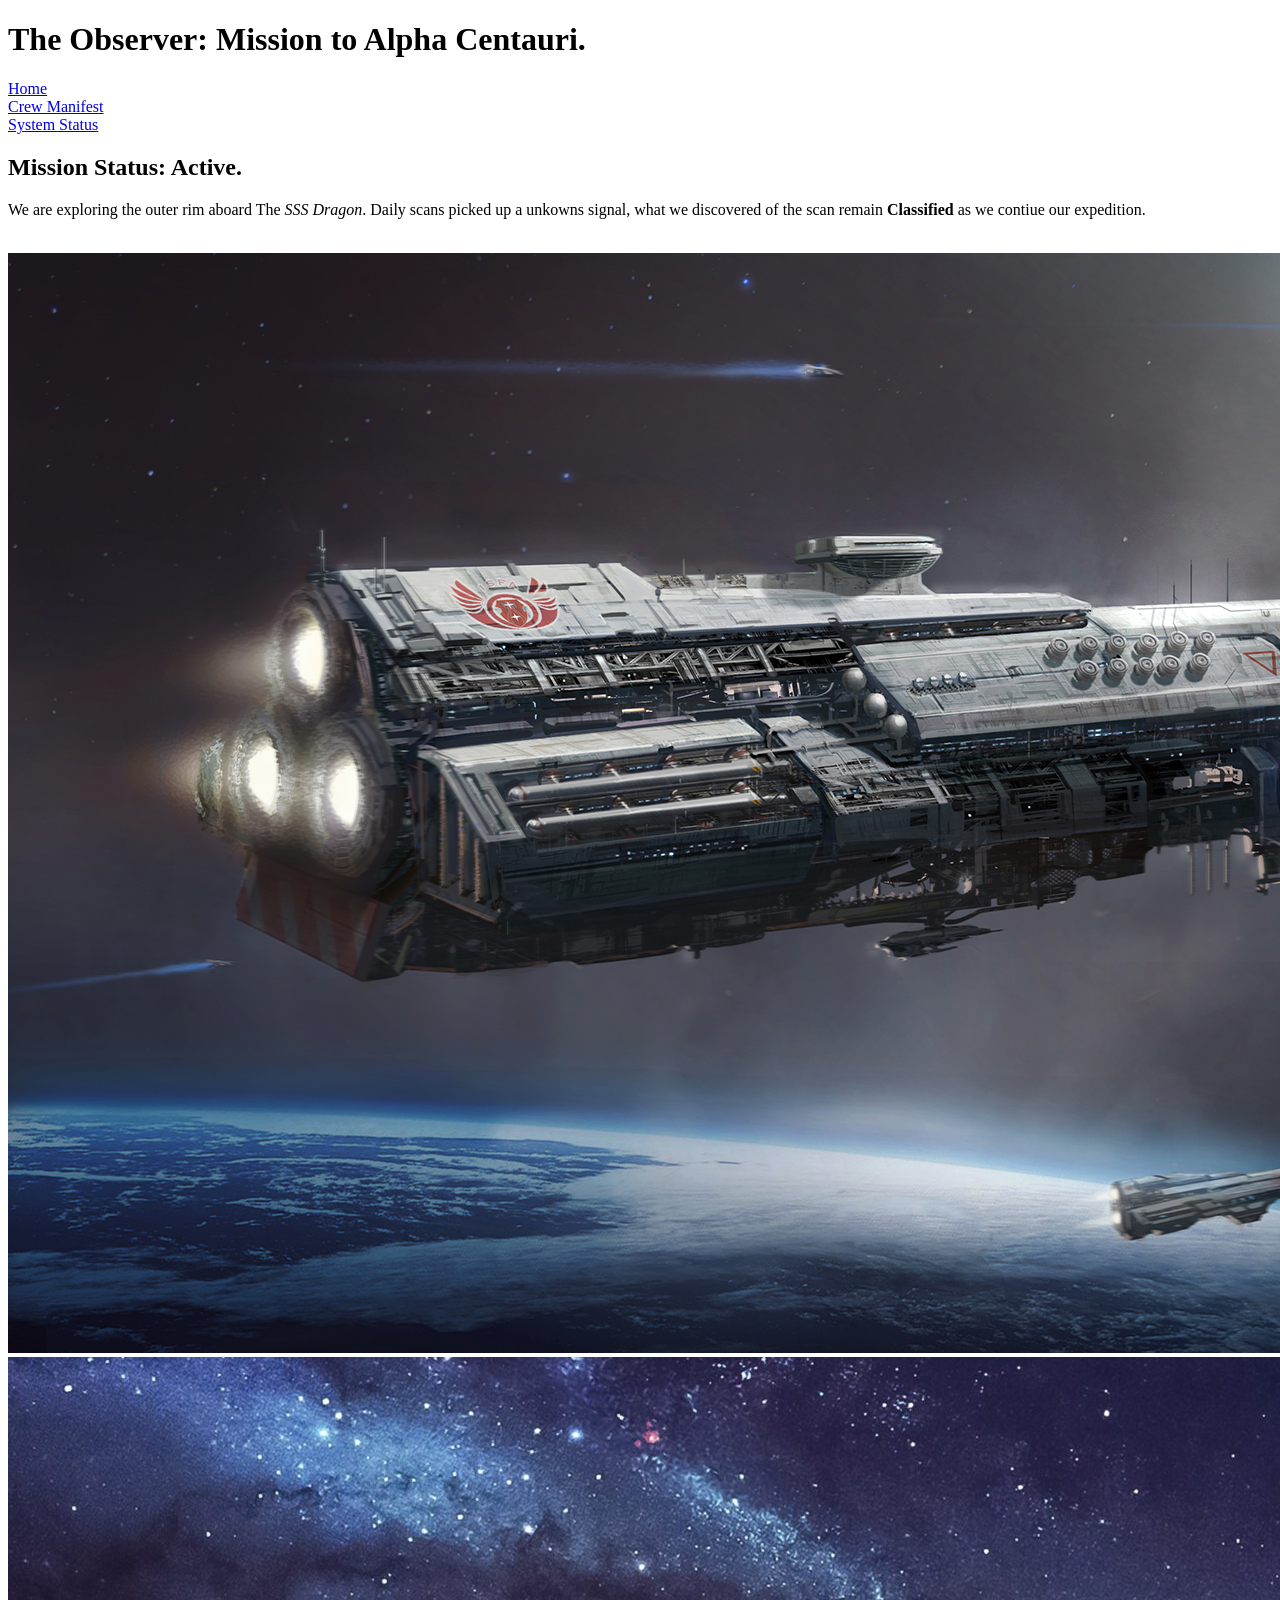
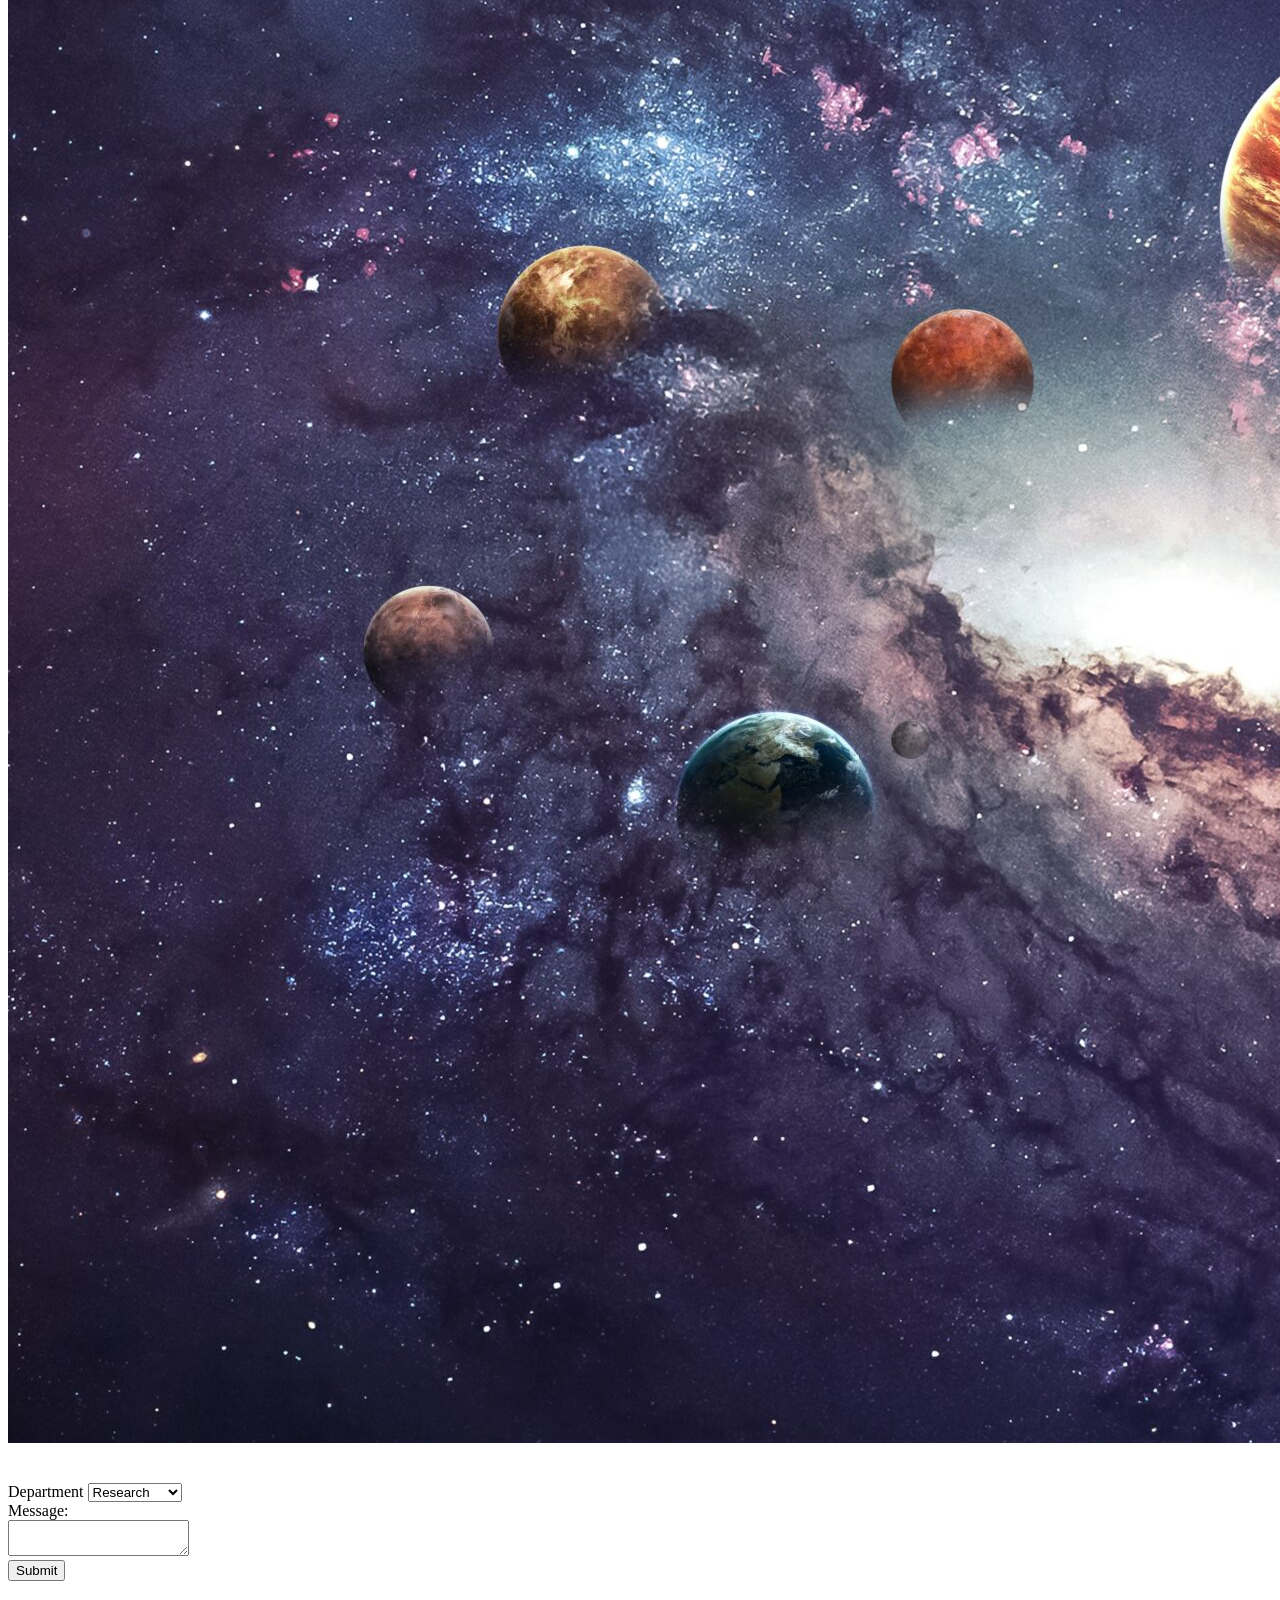
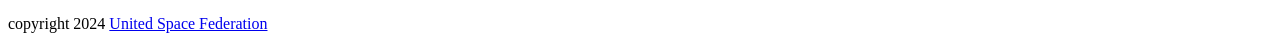
<file: IT223_Roxas/index.html>
<!DOCTYPE html>
<html lang="en">
<head>
    <meta charset="UTF-8">
    <meta name="viewport" content="width=device-width, initial-scale=1.0">
    <title>Mission Control</title>
</head>
<body>
<header>
    <h1>The Observer: Mission to Alpha Centauri.</h1>

    <a href="index.html">Home</a><br>
    <a href="crew.html">Crew Manifest</a><br>
    <a href="status.html">System Status</a>

    <h2>Mission Status: Active.</h2>
</header>
<main>
    <p>We are exploring the outer rim aboard The <em>SSS Dragon</em>. Daily scans picked up a unkowns signal, what we discovered of the scan remain <strong>Classified</strong> as we contiue our expedition. </p> <br>

<img src="./images/Dragon.jpg">
<img src="./images/Planets1.jpg">

</main>
<br><br>
<form>
    <label>Department</label>
    <select>
        <option>Research</option>
        <option>Engineering</option>
        <option>Security</option>
        <option>Health</option>
    </select>
    <br>

    <label>Message:</label>
    <br>
    <textarea></textarea>
    <br>
    <button>Submit</button>
</form>

<br>
<footer>
    <p>copyright 2024 <a href="https://www.nasa.gov"target="_blank">United Space Federation</a></p>
</footer>

</body>
</html>
</file>
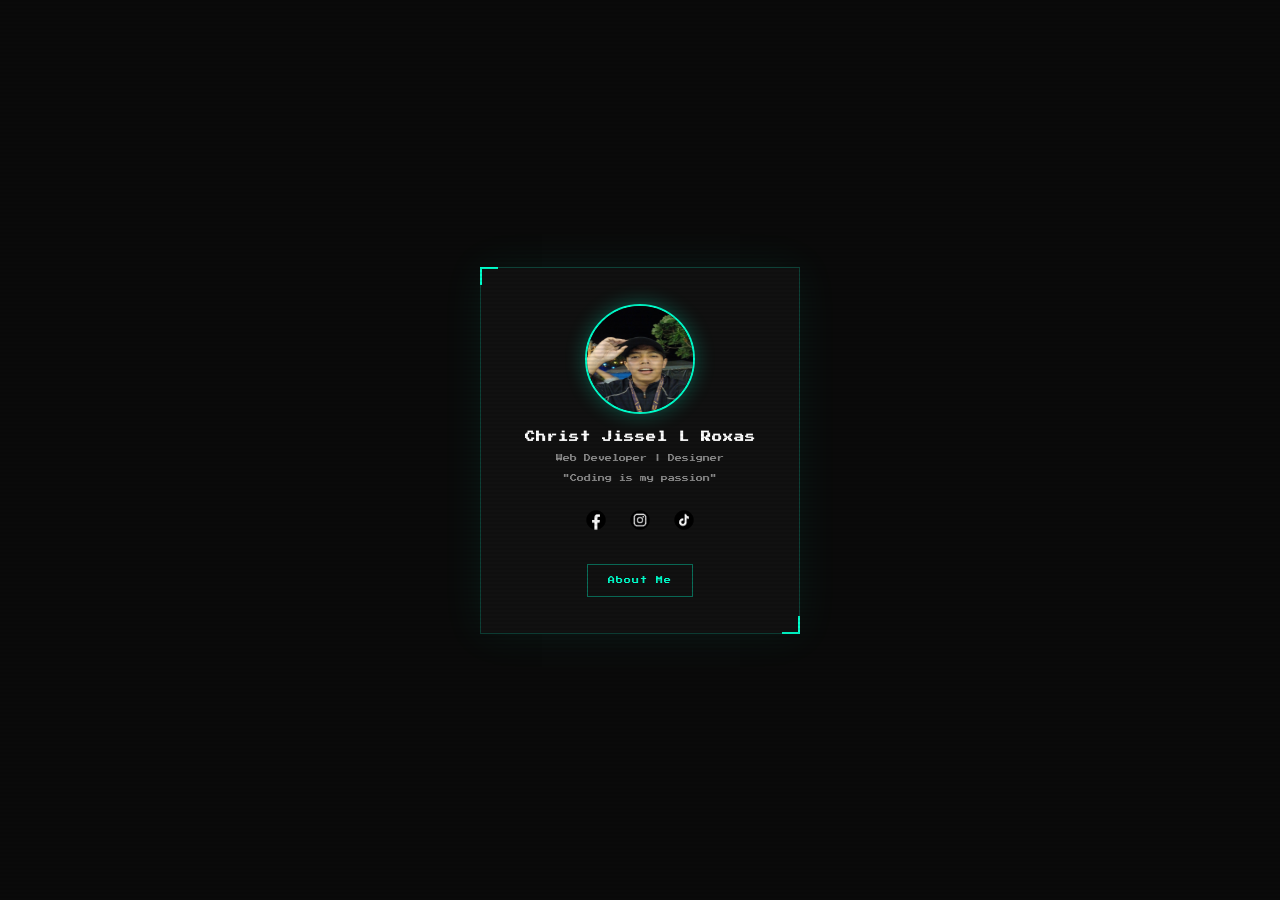
<file: Profile-card_Roxas/index.html>
<!DOCTYPE html>
<html lang="en">
<head>
    <meta charset="UTF-8">
    <meta name="viewport" content="width=device-width, initial-scale=1.0">
    <title>Personal Profile</title>
    <link rel="stylesheet" href="style.css">
</head>
<body>
    <div class="profile-card">
        <img src="./images/me.jpg" alt="me" class="profile-img">
        <h2>Christ Jissel L Roxas</h2>
        <p>Web Developer | Designer</p>
        <p>"Coding is my passion"</p>
        <div class="social-icons">
            <a href="https://www.facebook.com/christjisselroxas/"><img src="./images/f-logo.png" alt="Facebook"></a>
            <a href="https://www.instagram.com/gasiight3r"><img src="./images/i-logo.png" alt="Instagram"></a>
            <a href="https://www.tiktok.com/@xenoq0"><img src="./images/t-logo.png" alt="TikTok"></a>
        </div>
        <a href="about.html" class="btn">About Me</a>
    </div>
</body>
</html>
</file>
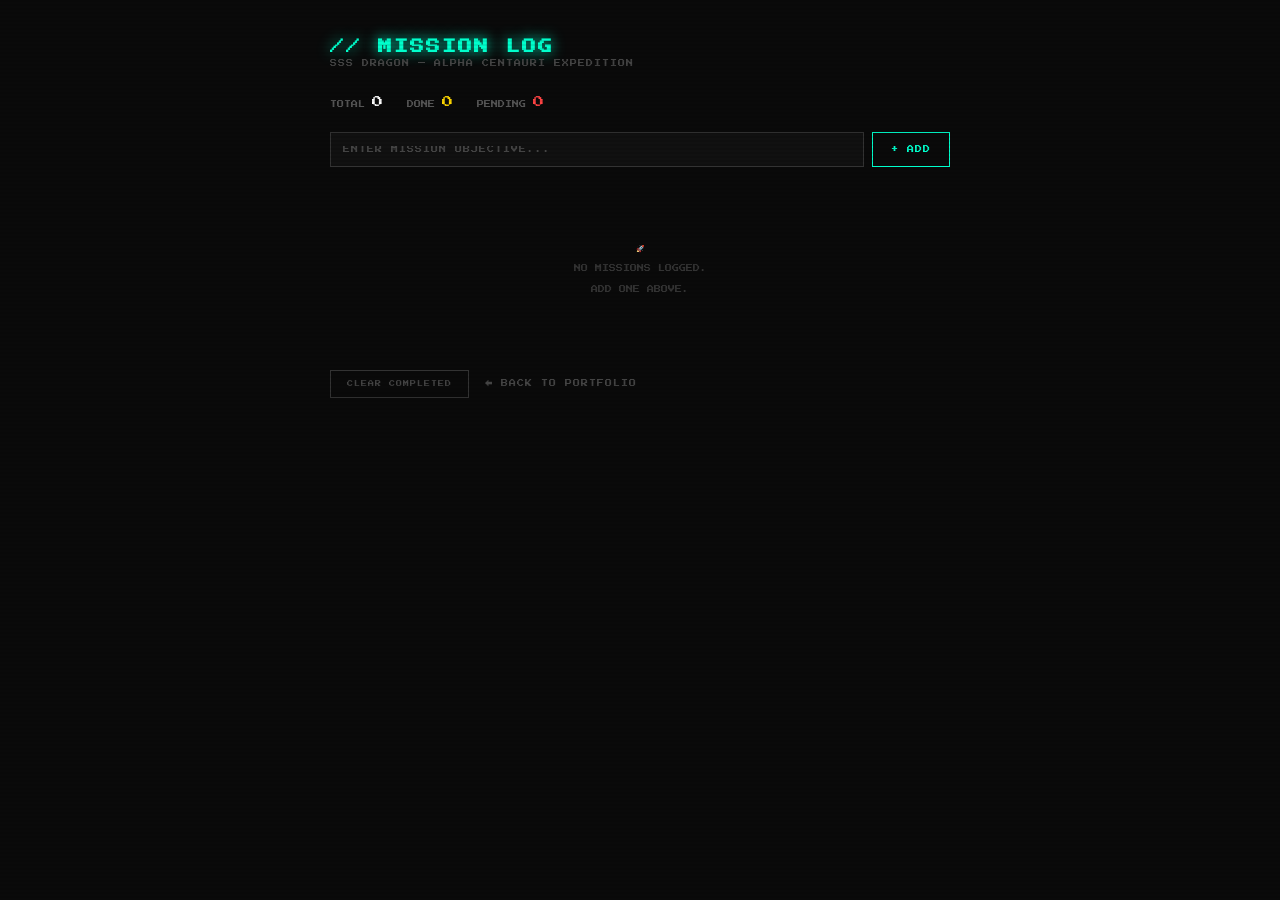
<file: to-do-list_Roxas/index.html>
<!DOCTYPE html>
<html lang="en">
<head>
    <meta charset="UTF-8">
    <title>Mission Log // SSS Dragon</title>
    <meta name="viewport" content="width=device-width, initial-scale=1.0">
    <link href="https://fonts.googleapis.com/css2?family=Press+Start+2P&display=swap" rel="stylesheet">
    <link rel="stylesheet" href="style.css">
</head>
<body>
    <div class="container">

        <h1>// MISSION LOG</h1>
        <p class="subtitle">SSS DRAGON — ALPHA CENTAURI EXPEDITION</p>

        <div class="stats">
            <div class="stat total">TOTAL <span class="num" id="statTotal">0</span></div>
            <div class="stat done">DONE <span class="num" id="statDone">0</span></div>
            <div class="stat pending">PENDING <span class="num" id="statPending">0</span></div>
        </div>

        <div class="input-row">
            <input type="text" id="taskInput" placeholder="ENTER MISSION OBJECTIVE...">
            <button id="addBtn">+ ADD</button>
        </div>

        <ul id="taskList"></ul>

        <div id="emptyState">🚀<br>NO MISSIONS LOGGED.<br>ADD ONE ABOVE.</div>

        <button id="clearBtn">CLEAR COMPLETED</button>

        <a href="#" class="back-link">← BACK TO PORTFOLIO</a>

    </div>

    <script src="script.js"></script>
</body>
</html>
</file>
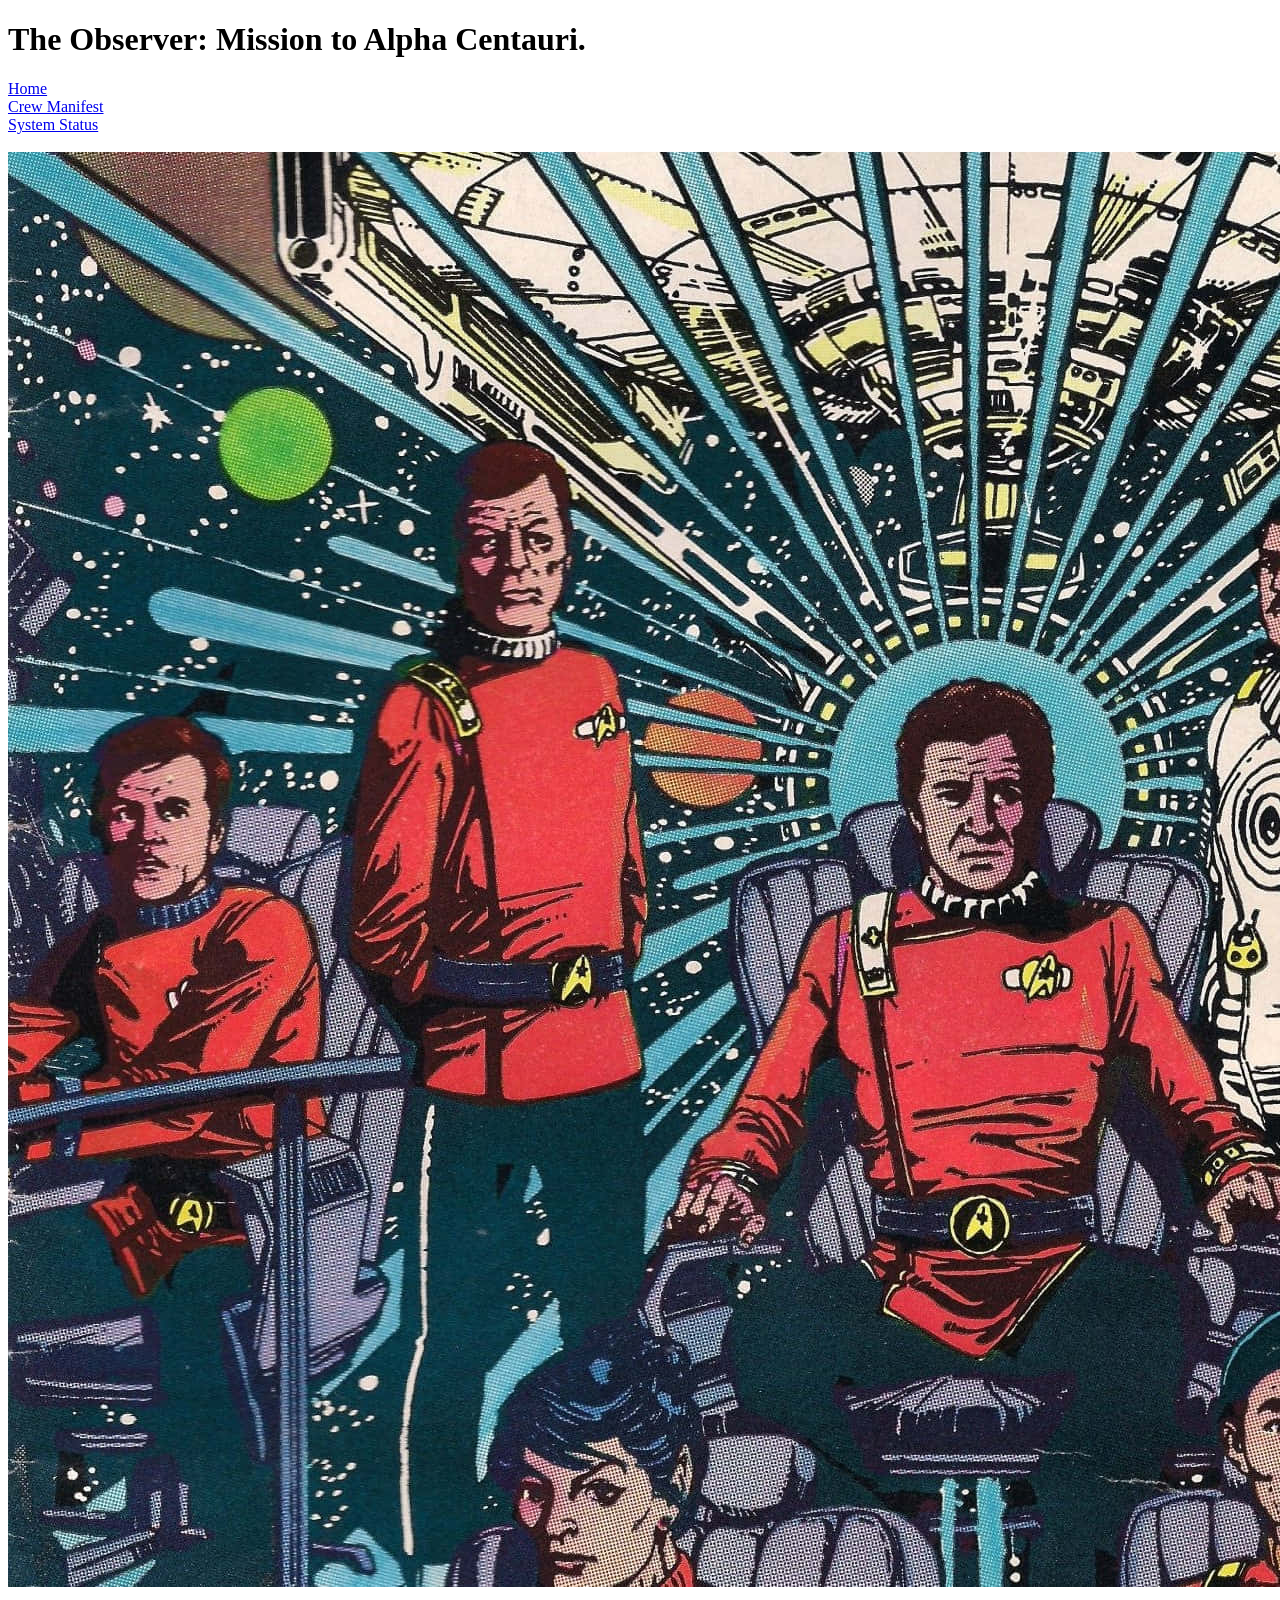
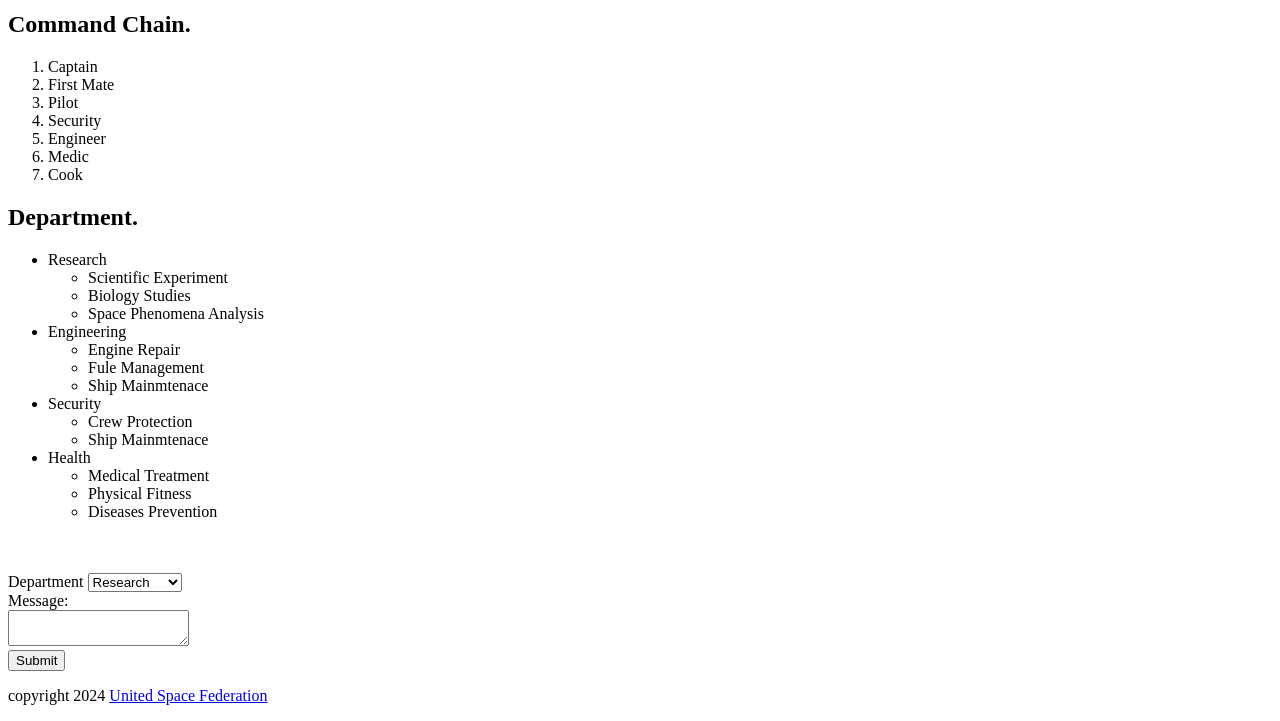
<file: IT223_Roxas/crew.html>
<!DOCTYPE html>
<html lang="en">
<head>
    <meta charset="UTF-8">
    <meta name="viewport" content="width=device-width, initial-scale=1.0">
    <title>Mission Control</title>
</head>
<body>
<header>
    <h1>The Observer: Mission to Alpha Centauri.</h1>

    <a href="index.html">Home</a><br>
    <a href="crew.html">Crew Manifest</a><br>
    <a href="status.html">System Status</a>
</header>

<br>

<img src="./images/Crew.jpg">
<main>
    <h2>Command Chain.</h2>
        <ol>
            <li>Captain</li>
            <li>First Mate</li>
            <li>Pilot</li>
            <li>Security</li>
            <li>Engineer</li>
            <li>Medic</li>
            <li>Cook</li>
        </ol>
    <h2>Department.</h2>
        <ul>
            <li>Research</li>
                <ul>
                    <li>Scientific Experiment</li>
                    <li>Biology Studies</li>
                    <li>Space Phenomena Analysis</li>
                </ul>
            <li>Engineering</li>
                <ul>
                    <li>Engine Repair</li>
                    <li>Fule Management</li>
                    <li>Ship Mainmtenace</li>
                </ul>
            <li>Security</li>
                <ul>
                    <li>Crew Protection</li>
                    <li>Ship Mainmtenace</li>
                </ul>
            <li>Health</li>
                <ul>
                    <li>Medical Treatment</li>
                    <li>Physical Fitness</li>
                    <li>Diseases Prevention</li>
                </ul>
        </ul>



</main>
<br><br>
<form>
    <label>Department</label>
    <select>
        <option>Research</option>
        <option>Engineering</option>
        <option>Security</option>
        <option>Health</option>
    </select>
    <br>

    <label>Message:</label>
    <br>
    <textarea></textarea>
    <br>
    <button>Submit</button>
</form>


<footer>
    <p>copyright 2024 <a href="https://www.nasa.gov"target="_blank">United Space Federation</a></p>
</footer>

</body>
</html>
</file>
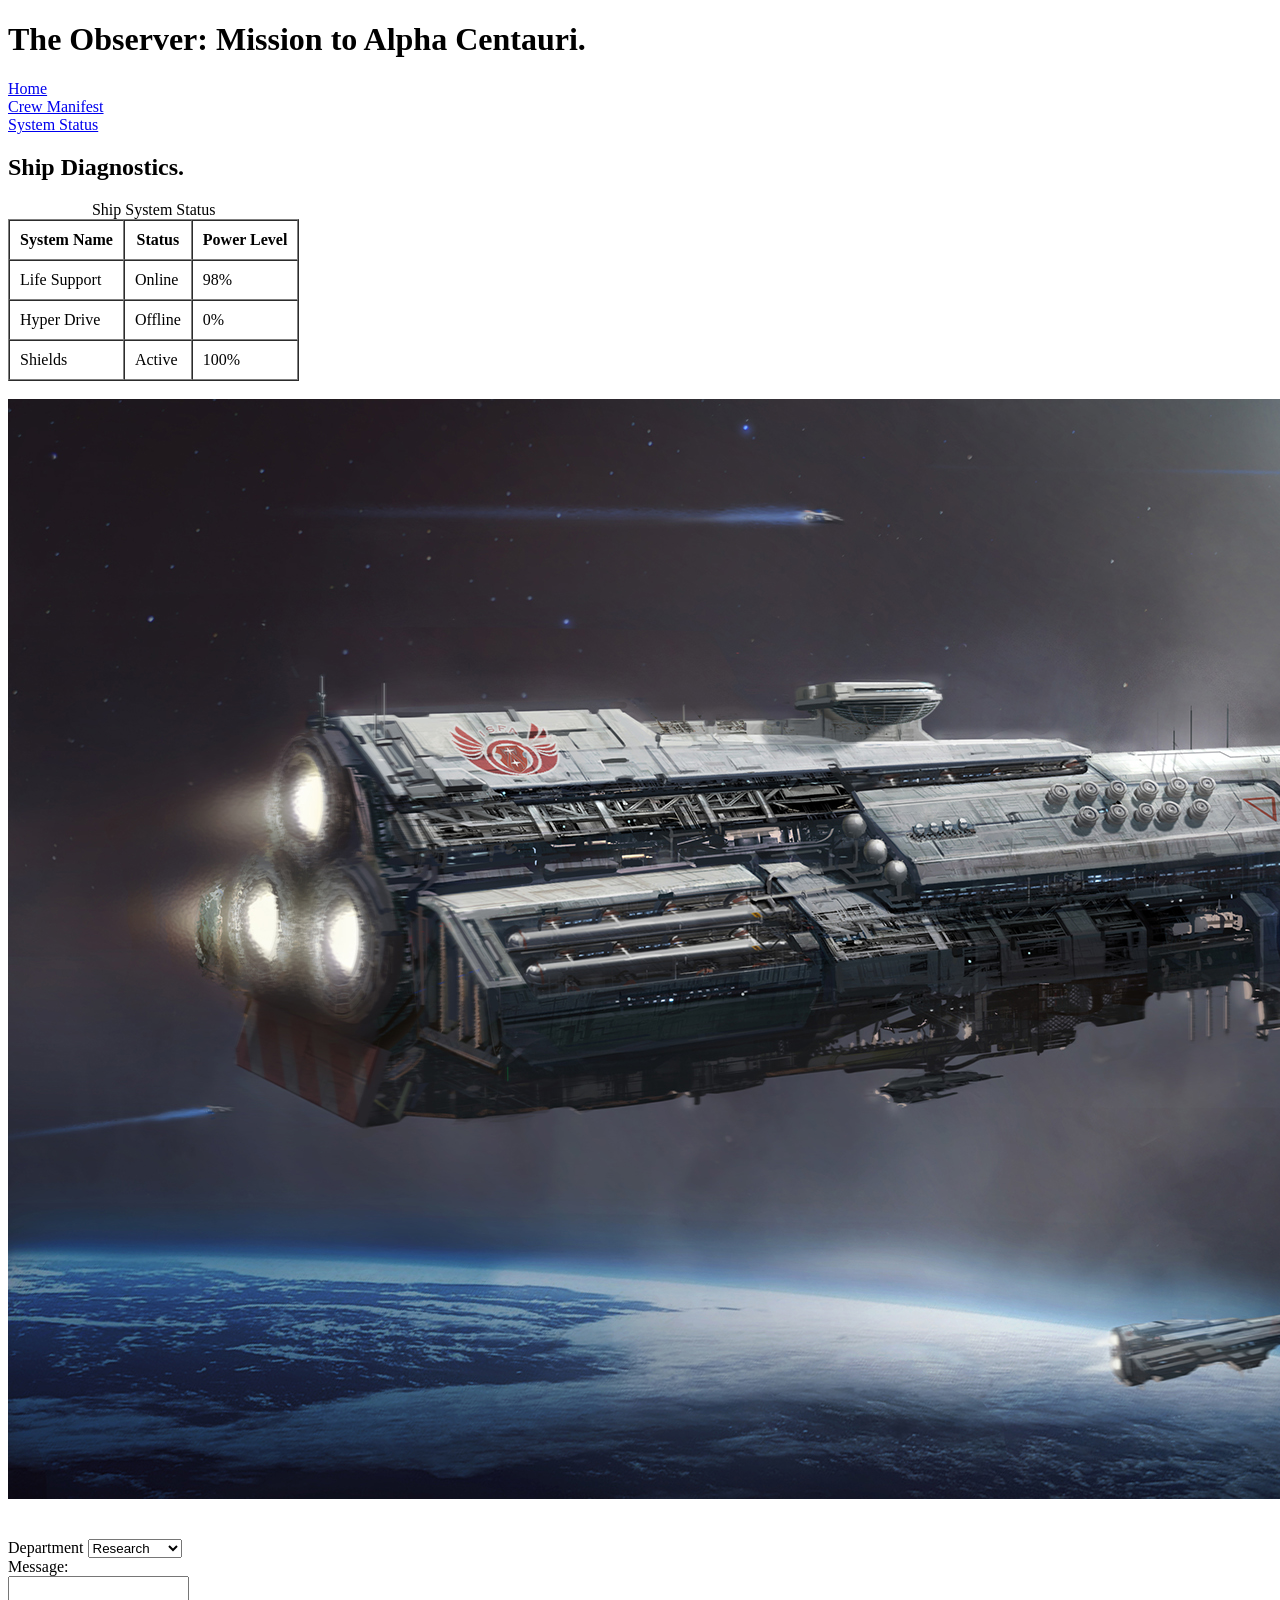
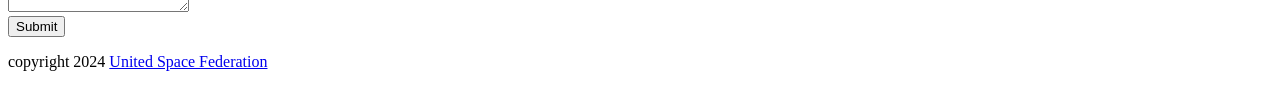
<file: IT223_Roxas/status.html>
<!DOCTYPE html>
<html lang="en">
<head>
    <meta charset="UTF-8">
    <meta name="viewport" content="width=device-width, initial-scale=1.0">
    <title>Mission Control</title>
</head>
<body>
<header>
    <h1>The Observer: Mission to Alpha Centauri.</h1>

    <a href="index.html">Home</a><br>
    <a href="crew.html">Crew Manifest</a><br>
    <a href="status.html">System Status</a>


</header>
<main>
    <h2>Ship Diagnostics.</h2>
    <table border="1" cellpadding="10" cellspacing="0">

    <caption>Ship System Status</caption>

    <thead>
        <tr>
            <th>System Name</th>
            <th>Status</th>
            <th>Power Level</th>
        </tr>

    </thead>
        <tr>
            <td>Life Support</td>
            <td>Online</td>
            <td>98%</td>
        </tr>
        <tr>
            <td>Hyper Drive</td>
            <td>Offline</td>
            <td>0%</td>
        </tr>
        <tr>
            <td>Shields</td>
            <td>Active</td>
            <td>100%</td>
        </tr>
    </table>
</main>
<br>
<img src="./images/Dragon.jpg">
<br>
<br><br>
<form>
    <label>Department</label>
    <select>
        <option>Research</option>
        <option>Engineering</option>
        <option>Security</option>
        <option>Health</option>
    </select>
    <br>

    <label>Message:</label>
    <br>
    <textarea></textarea>
    <br>
    <button>Submit</button>
</form>
<footer>
    <p>copyright 2024 <a href="https://www.nasa.gov"target="_blank">United Space Federation</a></p>
</footer>

</body>
</html>
</file>
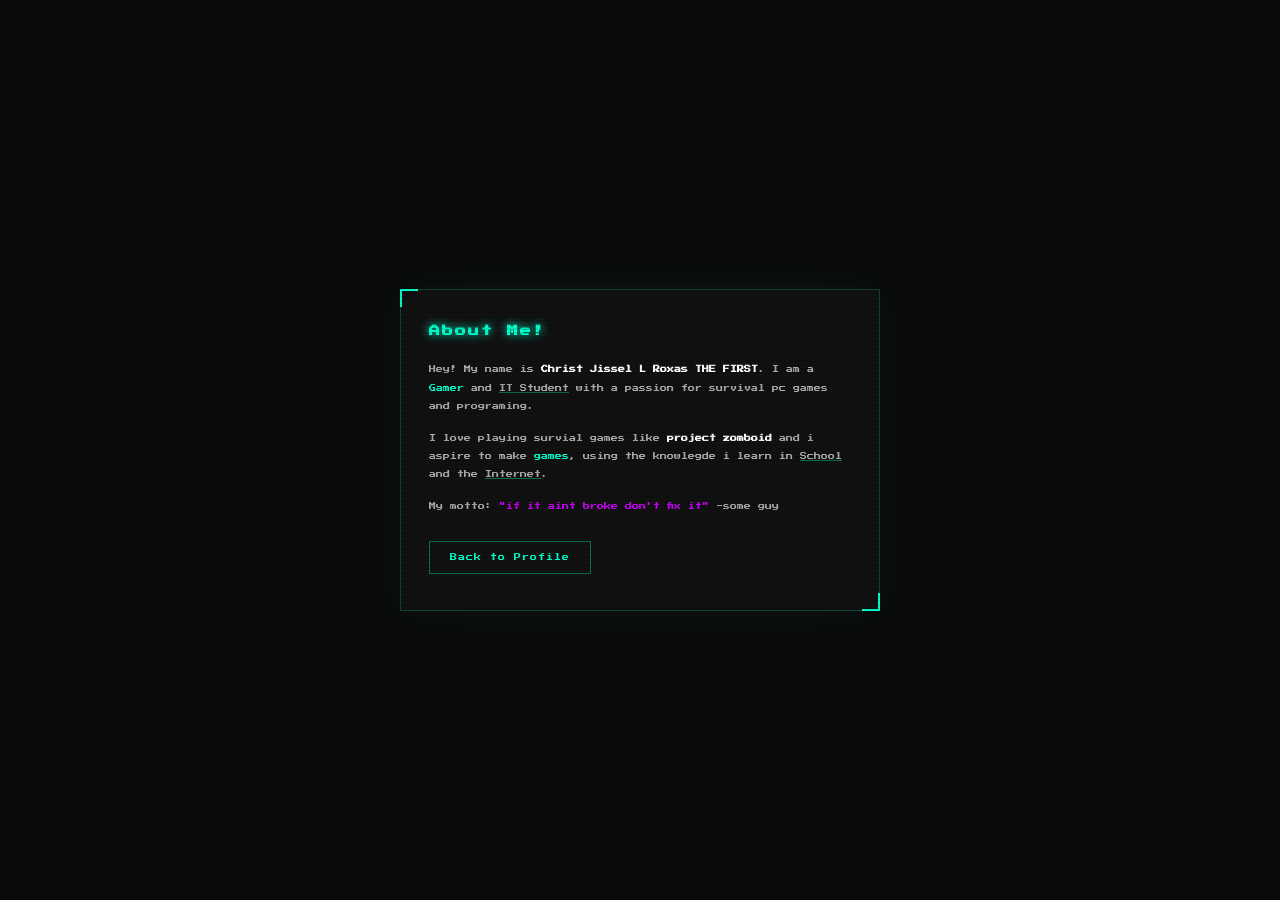
<file: Profile-card_Roxas/about.html>
<!DOCTYPE html>
<html lang="en">
<head>
    <meta charset="UTF-8">
    <meta name="viewport" content="width=device-width, initial-scale=1.0">
    <title>About Me</title>
    <link rel="stylesheet" href="style.css">
</head>
<body>
    <div class="about-container">
        <h1>About Me!</h1>
        <p>Hey! My name is <b>Christ Jissel L Roxas THE FIRST</b>. I am a <i>Gamer</i> and <u>IT Student</u>
        with a passion for survival pc games and programing. </p>
        <p>I love playing survial games like <strong>project zomboid</strong> and i aspire to make <em>games</em>,
        using the knowlegde i learn in <u>School</u> and the <u>Internet</u>. </p>
        <p>My motto: <q>if it aint broke don't fix it</q> -some guy</p>
        <a href="index.html" class="btn">Back to Profile</a>
    </div>
</body>
</html>
</file>
<file: Profile-card_Roxas/style.css>
@import url('https://fonts.googleapis.com/css2?family=Press+Start+2P&display=swap');

/* ── Base ── */
* { margin: 0; padding: 0; box-sizing: border-box; }

body {
    font-family: 'Press Start 2P', cursive;
    background: #0a0a0a;
    display: flex;
    justify-content: center;
    align-items: center;
    min-height: 100vh;
    padding: 20px;
    overflow-x: hidden;
}

/* Scanlines */
body::before {
    content: '';
    position: fixed;
    inset: 0;
    background: repeating-linear-gradient(
        0deg, transparent, transparent 2px,
        rgba(0,0,0,0.08) 2px, rgba(0,0,0,0.08) 4px
    );
    pointer-events: none;
    z-index: 9999;
}

/* ── Profile Card ── */
.profile-card {
    background: #111;
    border: 1px solid rgba(0,255,204,0.2);
    padding: 36px 28px;
    text-align: center;
    width: 320px;
    box-shadow: 0 0 40px rgba(0,255,204,0.07);
    position: relative;
}

/* corner accents */
.profile-card::before,
.profile-card::after {
    content: '';
    position: absolute;
    width: 16px;
    height: 16px;
    border-color: #00ffcc;
    border-style: solid;
}
.profile-card::before { top: -1px; left: -1px; border-width: 2px 0 0 2px; }
.profile-card::after  { bottom: -1px; right: -1px; border-width: 0 2px 2px 0; }

.profile-img {
    width: 110px;
    height: 110px;
    border-radius: 50%;
    border: 2px solid #00ffcc;
    margin-bottom: 18px;
    box-shadow: 0 0 20px rgba(0,255,204,0.3);
}

h2 {
    font-size: 10px;
    color: #fff;
    margin-bottom: 10px;
    letter-spacing: 1px;
}

p {
    font-size: 7px;
    color: #888;
    margin: 6px 0;
    line-height: 2;
}

/* ── Social Icons ── */
.social-icons {
    display: flex;
    justify-content: center;
    gap: 12px;
    margin: 18px 0;
}

.social-icons a img {
    width: 32px;
    height: 32px;
    border-radius: 4px;
    transition: transform 0.2s, box-shadow 0.2s;
    filter: grayscale(30%);
}

.social-icons a img:hover {
    transform: scale(1.2) translateY(-3px);
    box-shadow: 0 0 12px rgba(0,255,204,0.5);
    filter: grayscale(0%);
}

/* ── Button ── */
.btn {
    display: inline-block;
    margin-top: 10px;
    padding: 12px 20px;
    border: 1px solid rgba(0,255,204,0.4);
    color: #00ffcc;
    text-decoration: none;
    font-family: 'Press Start 2P', cursive;
    font-size: 7px;
    letter-spacing: 1px;
    background: transparent;
    transition: all 0.2s;
}

.btn:hover {
    background: #00ffcc;
    color: #000;
    box-shadow: 0 0 20px #00ffcc;
}

/* ── About Page ── */
.about-container {
    background: #111;
    border: 1px solid rgba(0,255,204,0.2);
    padding: 36px 28px;
    width: 480px;
    max-width: 95vw;
    box-shadow: 0 0 40px rgba(0,255,204,0.07);
    position: relative;
}

.about-container::before,
.about-container::after {
    content: '';
    position: absolute;
    width: 16px;
    height: 16px;
    border-color: #00ffcc;
    border-style: solid;
}
.about-container::before { top: -1px; left: -1px; border-width: 2px 0 0 2px; }
.about-container::after  { bottom: -1px; right: -1px; border-width: 0 2px 2px 0; }

.about-container h1 {
    font-size: 11px;
    color: #00ffcc;
    text-shadow: 0 0 10px #00ffcc;
    margin-bottom: 24px;
    letter-spacing: 2px;
}

.about-container p {
    color: #aaa;
    font-size: 7px;
    line-height: 2.6;
    margin-bottom: 14px;
    text-align: left;
}

.about-container b,
.about-container strong { color: #fff; }

.about-container i,
.about-container em { color: #00ffcc; font-style: normal; }

.about-container u { 
    text-decoration: none;
    border-bottom: 1px solid rgba(0,255,204,0.4);
}

.about-container q {
    color: #cc00ff;
    font-style: normal;
}
.about-container q::before { content: '"'; }
.about-container q::after  { content: '"'; }
</file>
<file: to-do-list_Roxas/style.css>
* { margin: 0; padding: 0; box-sizing: border-box; }

body {
    font-family: 'Press Start 2P', cursive;
    background: #0a0a0a;
    color: #fff;
    min-height: 100vh;
    display: flex;
    flex-direction: column;
    align-items: center;
    padding: 40px 20px;
}

/* Scanlines overlay */
body::before {
    content: '';
    position: fixed;
    inset: 0;
    background: repeating-linear-gradient(
        0deg, transparent, transparent 2px,
        rgba(0,0,0,0.08) 2px, rgba(0,0,0,0.08) 4px
    );
    pointer-events: none;
    z-index: 9999;
}

.container { width: 100%; max-width: 620px; }

h1 {
    font-size: clamp(10px, 2.5vw, 14px);
    color: #00ffcc;
    text-shadow: 0 0 14px #00ffcc;
    letter-spacing: 2px;
    margin-bottom: 6px;
}

.subtitle { font-size: 7px; color: #444; letter-spacing: 1px; margin-bottom: 30px; }

/* ── Stats ── */
.stats { display: flex; gap: 24px; margin-bottom: 24px; flex-wrap: wrap; }
.stat { font-size: 7px; color: #555; }
.stat .num { font-size: 11px; }
.stat.total   .num { color: #fff; }
.stat.done    .num { color: #ffd700; }
.stat.pending .num { color: #ff4444; }

/* ── Input row ── */
.input-row { display: flex; gap: 8px; margin-bottom: 20px; flex-wrap: wrap; }

#taskInput {
    flex: 1;
    min-width: 180px;
    background: #111;
    border: 1px solid #333;
    color: #fff;
    font-family: 'Press Start 2P', cursive;
    font-size: 7px;
    padding: 13px 12px;
    outline: none;
    transition: border-color 0.2s;
    letter-spacing: 1px;
}
#taskInput::placeholder { color: #444; }
#taskInput:focus {
    border-color: #00ffcc;
    box-shadow: 0 0 10px rgba(0,255,204,0.15);
}

#addBtn {
    font-family: 'Press Start 2P', cursive;
    font-size: 7px;
    padding: 13px 18px;
    background: transparent;
    border: 1px solid #00ffcc;
    color: #00ffcc;
    cursor: pointer;
    letter-spacing: 1px;
    transition: all 0.2s;
}
#addBtn:hover { background: #00ffcc; color: #000; box-shadow: 0 0 20px #00ffcc; }

/* ── Task list ── */
#taskList { list-style: none; display: flex; flex-direction: column; gap: 8px; }

#taskList li {
    background: #111;
    border: 1px solid #222;
    padding: 14px 16px;
    display: flex;
    align-items: center;
    gap: 12px;
    font-size: 7px;
    color: #ccc;
    line-height: 2;
    cursor: pointer;
    transition: border-color 0.2s, transform 0.15s;
    animation: slideIn 0.3s ease;
}

@keyframes slideIn {
    from { opacity: 0; transform: translateY(-8px); }
    to   { opacity: 1; transform: translateY(0); }
}

#taskList li:hover { border-color: rgba(0,255,204,0.2); transform: translateX(4px); }
#taskList li.completed { opacity: 0.4; text-decoration: line-through; color: #555; }

/* Checkbox icon */
.check-icon {
    width: 14px;
    height: 14px;
    border: 1px solid #444;
    flex-shrink: 0;
    display: flex;
    align-items: center;
    justify-content: center;
    font-size: 9px;
    transition: all 0.2s;
}
li.completed .check-icon { border-color: #00ffcc; color: #00ffcc; background: rgba(0,255,204,0.1); }

.task-text { flex: 1; }

/* Delete button */
.delete-btn {
    font-family: 'Press Start 2P', cursive;
    font-size: 6px;
    padding: 5px 9px;
    background: transparent;
    border: 1px solid #333;
    color: #444;
    cursor: pointer;
    transition: all 0.2s;
    flex-shrink: 0;
}
.delete-btn:hover { border-color: #ff4444; color: #ff4444; box-shadow: 0 0 10px rgba(255,68,68,0.2); }

/* ── Empty state ── */
#emptyState {
    text-align: center;
    padding: 50px 0;
    font-size: 7px;
    color: #333;
    line-height: 3;
    display: none;
}

/* ── Clear button ── */
#clearBtn {
    font-family: 'Press Start 2P', cursive;
    font-size: 6px;
    padding: 10px 16px;
    background: transparent;
    border: 1px solid #333;
    color: #444;
    cursor: pointer;
    letter-spacing: 1px;
    margin-top: 20px;
    transition: all 0.2s;
}
#clearBtn:hover { border-color: #ff4444; color: #ff4444; }

/* ── Back link ── */
.back-link {
    font-size: 7px;
    color: #444;
    text-decoration: none;
    margin-top: 36px;
    letter-spacing: 1px;
    transition: color 0.2s;
}
.back-link:hover { color: #00ffcc; }
</file>
